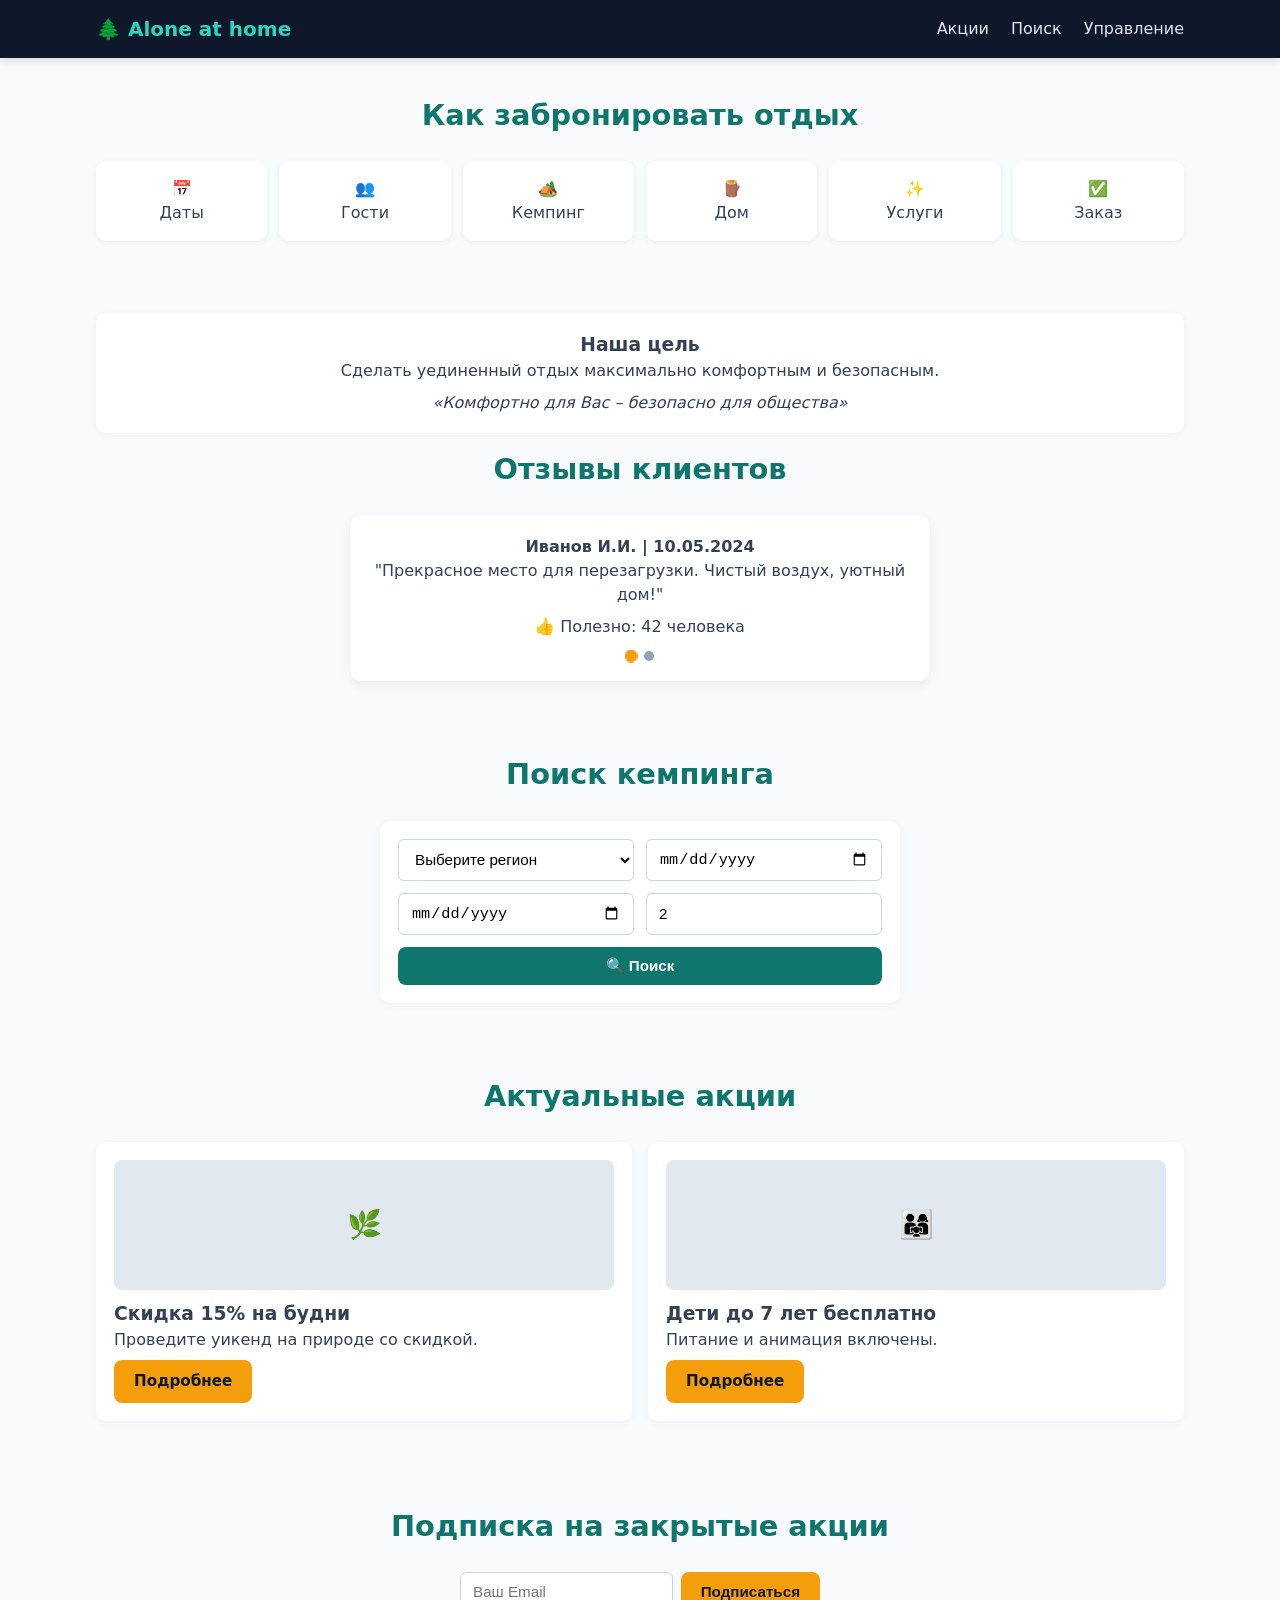
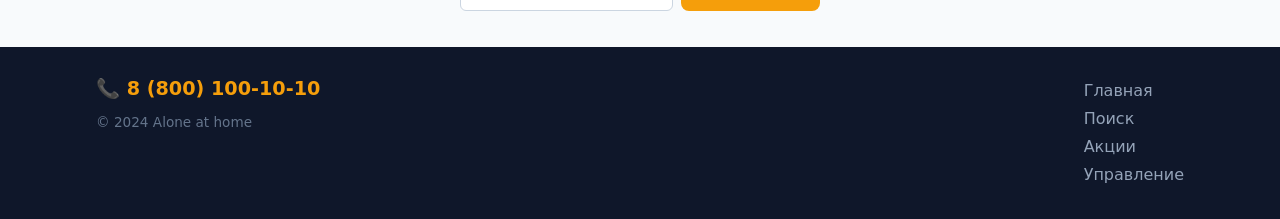
<file: index.html>
<!DOCTYPE html>
<html lang="ru">
<head>
  <meta charset="UTF-8">
  <meta name="viewport" content="width=device-width, initial-scale=1.0">
  <link rel='stylesheet' href='css/style.css'>
  <title>Alone at home | Главная</title>
</head>
<body>

  <header>
    <div class="container head">
      <a href="index.html" class="logo">🌲 Alone at home</a>
      <nav>
        <ul>
          <li><a href="#promo">Акции</a></li>
          <li><a href="#search">Поиск</a></li>
          <li><a href="booking.html">Управление</a></li>
        </ul>
      </nav>
      <div class="burger">
        <span></span><span></span><span></span>
      </div>
    </div>
  </header>

  <main>
    <section>
      <div class="container">
        <h2>Как забронировать отдых</h2>
        <div class="steps">
          <div class="step">📅<br>Даты</div>
          <div class="step">👥<br>Гости</div>
          <div class="step">🏕️<br>Кемпинг</div>
          <div class="step">🪵<br>Дом</div>
          <div class="step">✨<br>Услуги</div>
          <div class="step">✅<br>Заказ</div>
        </div>
      </div>
    </section>

    <section>
      <div class="container">
        <div class="card text-center">
          <h3>Наша цель</h3>
          <p>Сделать уединенный отдых максимально комфортным и безопасным.</p>
          <p style="margin-top: 8px; font-style: italic;">«Комфортно для Вас – безопасно для общества»</p>
        </div>

        <h2 class="mt-15">Отзывы клиентов</h2>
        <div class="slider">
          <div class="slide active">
            <h4>Иванов И.И. | 10.05.2024</h4>
            <p>"Прекрасное место для перезагрузки. Чистый воздух, уютный дом!"</p>
            <p class="mt-8">👍 Полезно: 42 человека</p>
          </div>
          <div class="slide">
            <h4>Петрова А.С. | 02.05.2024</h4>
            <p>"Брали с родителями. Медицинское сопровождение очень помогло."</p>
            <p class="mt-8">👍 Полезно: 38 человек</p>
          </div>
          <div class="dots">
            <span class="dot active"></span>
            <span class="dot"></span>
          </div>
        </div>
      </div>
    </section>

    <section id="search">
      <div class="container">
        <h2>Поиск кемпинга</h2>
        <div class="card search-wrap">
          <form action="search.html">
            <div class="grid">
              <select name="region" required>
                <option value="">Выберите регион</option>
                <option>Чувашская Республика</option>
                <option>Республика Татарстан</option>
                <option>Московская область</option>
              </select>
              <input type="date" name="checkin" required>
              <input type="date" name="checkout" required>
              <input type="number" name="guests" min="1" max="5" value="2" required>
            </div>
            <button type="submit" class="btn btn-green w-100">🔍 Поиск</button>
          </form>
        </div>
      </div>
    </section>

    <section id="promo">
      <div class="container">
        <h2>Актуальные акции</h2>
        <div class="promos">
          <div class="card">
            <div class="promo-img">🌿</div>
            <h3>Скидка 15% на будни</h3>
            <p>Проведите уикенд на природе со скидкой.</p>
            <a href="#" class="btn btn-orange mt-8">Подробнее</a>
          </div>
          <div class="card">
            <div class="promo-img">👨‍👩‍👧</div>
            <h3>Дети до 7 лет бесплатно</h3>
            <p>Питание и анимация включены.</p>
            <a href="#" class="btn btn-orange mt-8">Подробнее</a>
          </div>
        </div>
      </div>
    </section>

    <section>
      <div class="container text-center">
        <h2>Подписка на закрытые акции</h2>
        <form class="sub-form mt-15">
          <input type="email" placeholder="Ваш Email" required>
          <button type="submit" class="btn btn-orange">Подписаться</button>
        </form>
      </div>
    </section>
  </main>

  <footer>
    <div class="container foot">
      <div>
        <div class="phone">📞 8 (800) 100-10-10</div>
        <p class="footer-copy">© 2024 Alone at home</p>
      </div>
      <div class="foot-links">
        <a href="index.html">Главная</a>
        <a href="#search">Поиск</a>
        <a href="#promo">Акции</a>
        <a href="booking.html">Управление</a>
      </div>
    </div>
  </footer>

  <script src="js/script.js"></script>
</body>
</html>
</file>
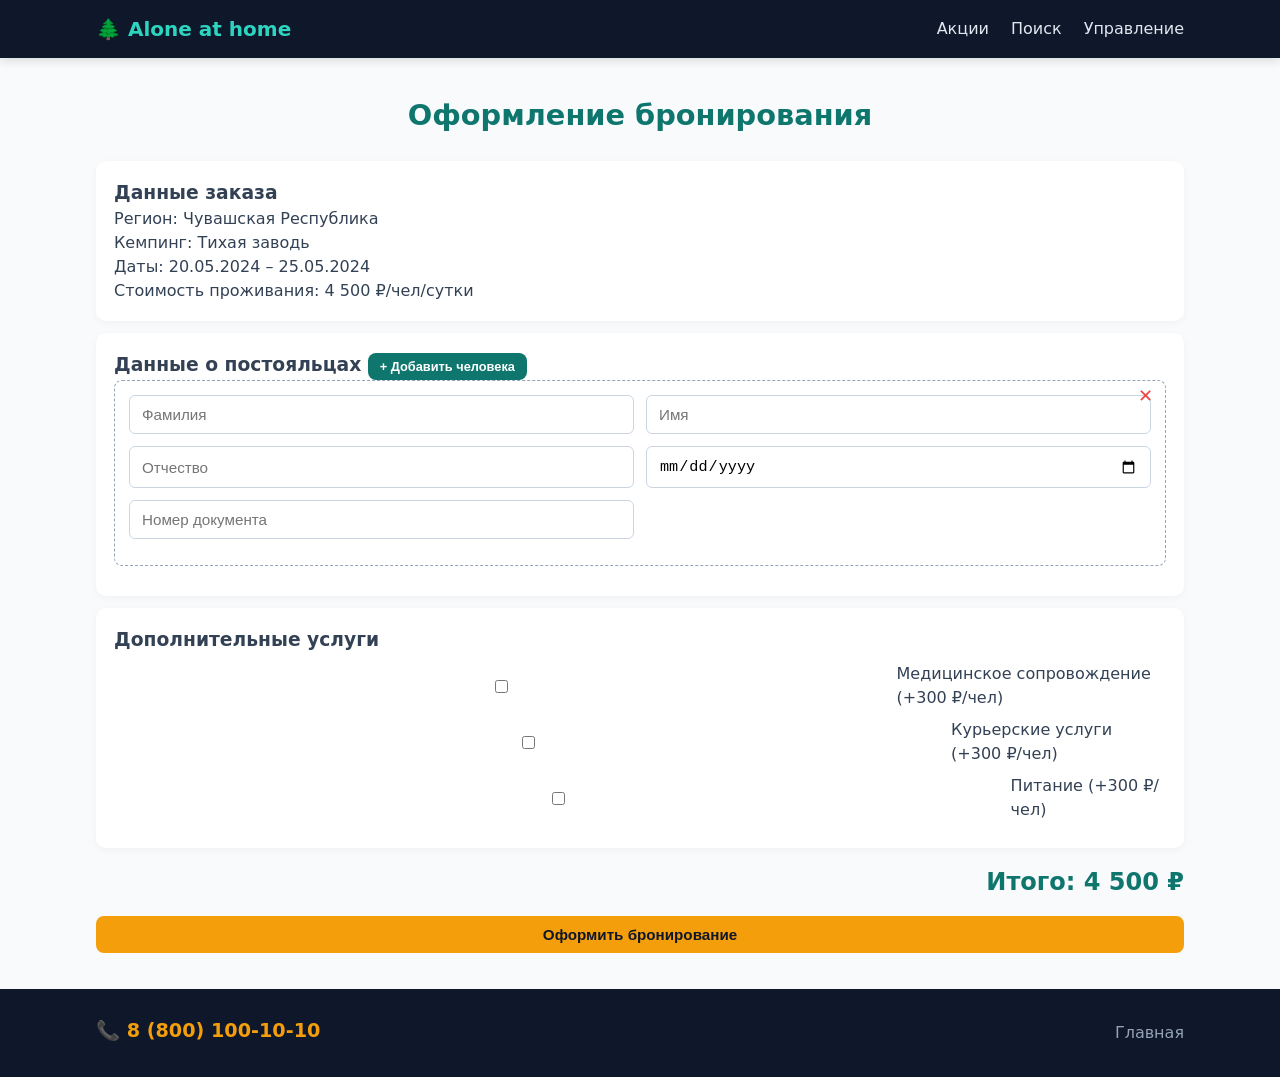
<file: booking.html>
<!DOCTYPE html>
<html lang="ru">
<head>
  <meta charset="UTF-8">
  <meta name="viewport" content="width=device-width, initial-scale=1.0">
  <title>Бронирование | Alone at home</title>
  <link rel='stylesheet' href='css/style.css'>
</head>
<body>
  <header>
    <div class="container head">
      <a href="index.html" class="logo">🌲 Alone at home</a>
      <nav>
        <ul>
          <li><a href="index.html#promo">Акции</a></li>
          <li><a href="index.html#search">Поиск</a></li>
          <li><a href="booking.html">Управление</a></li>
        </ul>
      </nav>
      <div class="burger"><span></span><span></span><span></span></div>
    </div>
  </header>

  <main>
    <section>
      <div class="container">
        <h2>Оформление бронирования</h2>
        
        <div class="card">
          <h3>Данные заказа</h3>
          <p>Регион: Чувашская Республика</p>
          <p>Кемпинг: Тихая заводь</p>
          <p>Даты: 20.05.2024 – 25.05.2024</p>
          <p>Стоимость проживания: 4 500 ₽/чел/сутки</p>
        </div>

        <div class="card">
          <h3>
            Данные о постояльцах 
            <button id="addGuest" class="btn btn-green btn-sm">+ Добавить человека</button>
          </h3>
          <div id="guestsList">
            <div class="guest-block">
              <span class="remove-guest">✕</span>
              <div class="grid">
                <input type="text" placeholder="Фамилия" required>
                <input type="text" placeholder="Имя" required>
                <input type="text" placeholder="Отчество">
                <input type="date" required>
                <input type="text" placeholder="Номер документа" required>
              </div>
            </div>
          </div>
        </div>

        <div class="card">
          <h3>Дополнительные услуги</h3>
          <div class="services-list">
            <label><input type="checkbox" class="srv-check"> Медицинское сопровождение (+300 ₽/чел)</label>
            <label><input type="checkbox" class="srv-check"> Курьерские услуги (+300 ₽/чел)</label>
            <label><input type="checkbox" class="srv-check"> Питание (+300 ₽/чел)</label>
          </div>
        </div>

        <div class="total-price">Итого: <span id="totalCost">4 500 ₽</span></div>
        <button class="btn btn-orange w-100">Оформить бронирование</button>
      </div>
    </section>
  </main>

  <footer>
    <div class="container foot">
      <div class="phone">📞 8 (800) 100-10-10</div>
      <div class="foot-links"><a href="index.html">Главная</a></div>
    </div>
  </footer>
  <script src="js/script.js"></script>
</body>
</html>
</file>
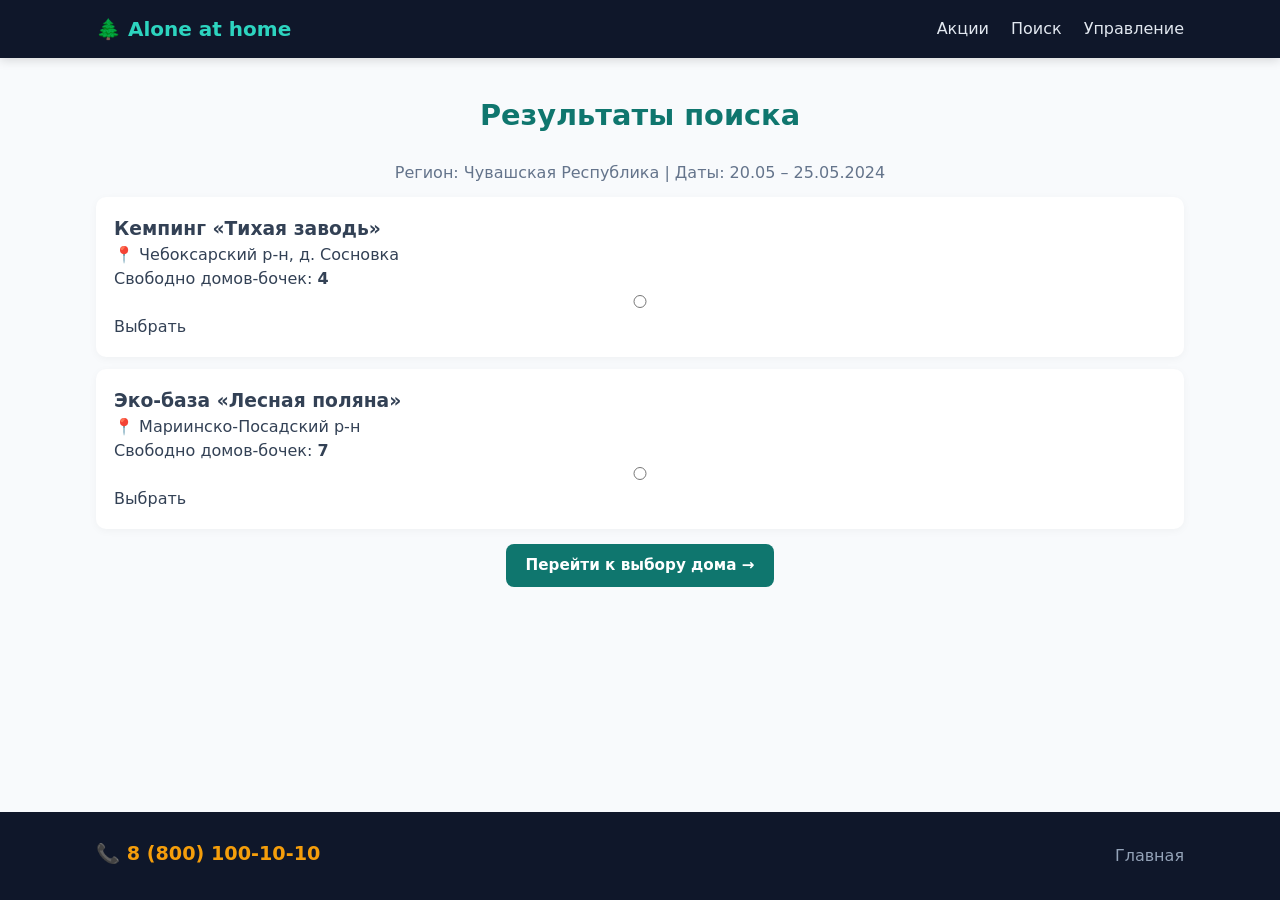
<file: search.html>
<!DOCTYPE html>
<html lang="ru">
<head>
  <meta charset="UTF-8">
  <meta name="viewport" content="width=device-width, initial-scale=1.0">
  <title>Поиск | Alone at home</title>
  <link rel='stylesheet' href='css/style.css'>
</head>
<body>
  <header>
    <div class="container head">
      <a href="index.html" class="logo">🌲 Alone at home</a>
      <nav>
        <ul>
          <li><a href="index.html#promo">Акции</a></li>
          <li><a href="index.html#search">Поиск</a></li>
          <li><a href="booking.html">Управление</a></li>
        </ul>
      </nav>
      <div class="burger"><span></span><span></span><span></span></div>
    </div>
  </header>

  <main>
    <section>
      <div class="container">
        <h2>Результаты поиска</h2>
        <p class="hint">Регион: Чувашская Республика | Даты: 20.05 – 25.05.2024</p>
        
        <div class="card">
          <div>
            <h3>Кемпинг «Тихая заводь»</h3>
            <p>📍 Чебоксарский р-н, д. Сосновка</p>
            <p>Свободно домов-бочек: <b>4</b></p>
          </div>
          <label><input type="radio" name="camp" value="1"> Выбрать</label>
        </div>

        <div class="card">
          <div>
            <h3>Эко-база «Лесная поляна»</h3>
            <p>📍 Мариинско-Посадский р-н</p>
            <p>Свободно домов-бочек: <b>7</b></p>
          </div>
          <label><input type="radio" name="camp" value="2"> Выбрать</label>
        </div>

        <div class="text-center mt-15">
          <a href="seat.html" class="btn btn-green">Перейти к выбору дома →</a>
        </div>
      </div>
    </section>
  </main>

  <footer>
    <div class="container foot">
      <div class="phone">📞 8 (800) 100-10-10</div>
      <div class="foot-links"><a href="index.html">Главная</a></div>
    </div>
  </footer>
  <script src="js/script.js"></script>
</body>
</html>
</file>
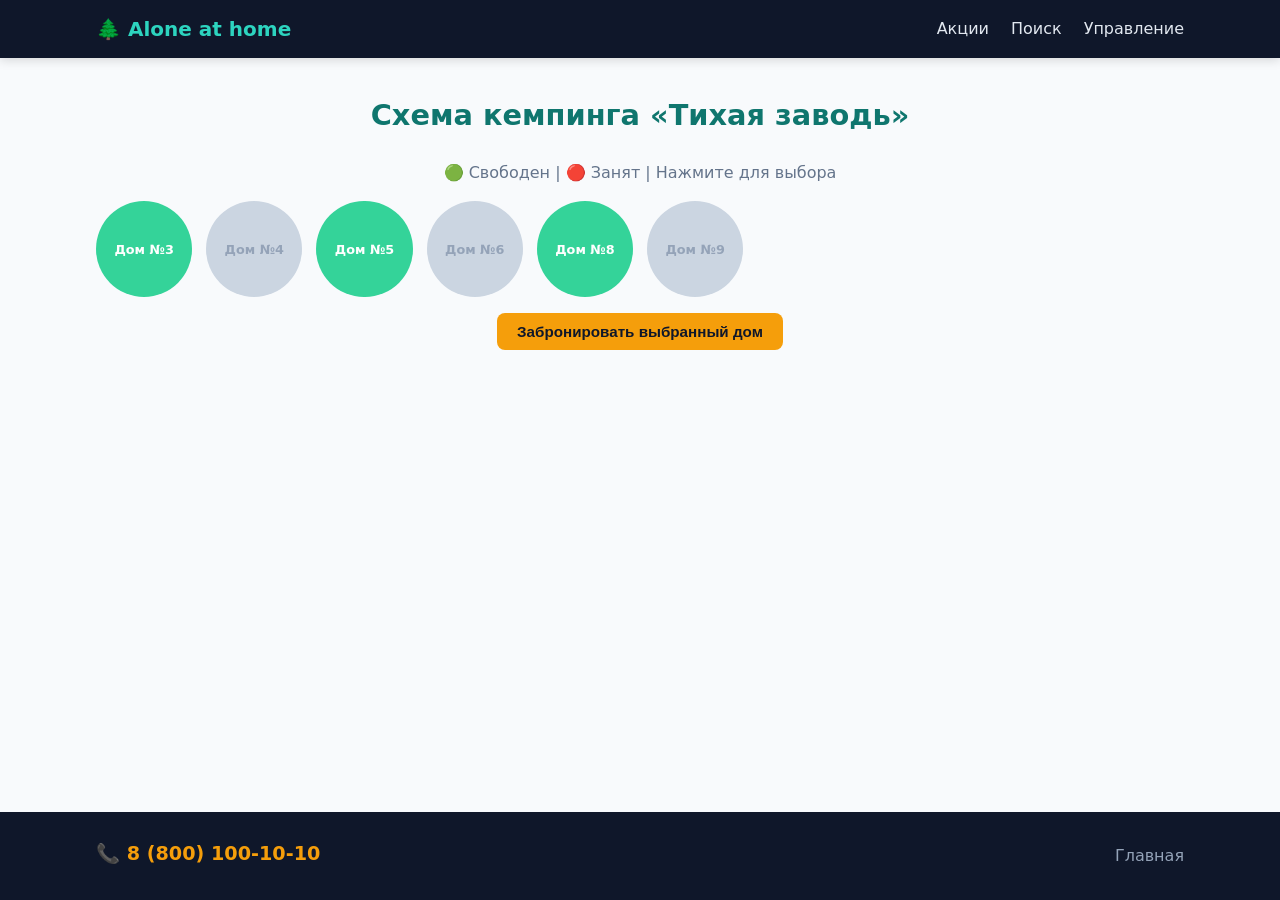
<file: seat.html>
<!DOCTYPE html>
<html lang="ru">
<head>
  <meta charset="UTF-8">
  <meta name="viewport" content="width=device-width, initial-scale=1.0">
  <title>Выбор дома | Alone at home</title>
  <link rel='stylesheet' href='css/style.css'>
</head>
<body>
  <header>
    <div class="container head">
      <a href="index.html" class="logo">🌲 Alone at home</a>
      <nav>
        <ul>
          <li><a href="index.html#promo">Акции</a></li>
          <li><a href="index.html#search">Поиск</a></li>
          <li><a href="booking.html">Управление</a></li>
        </ul>
      </nav>
      <div class="burger"><span></span><span></span><span></span></div>
    </div>
  </header>

  <main>
    <section>
      <div class="container">
        <h2>Схема кемпинга «Тихая заводь»</h2>
        <p class="hint">🟢 Свободен | 🔴 Занят | Нажмите для выбора</p>
        
        <div class="map">
          <div class="barrel free">Дом №3</div>
          <div class="barrel busy">Дом №4</div>
          <div class="barrel free">Дом №5</div>
          <div class="barrel busy">Дом №6</div>
          <div class="barrel free">Дом №8</div>
          <div class="barrel busy">Дом №9</div>
        </div>

        <div class="text-center">
          <button id="openModal" class="btn btn-orange">Забронировать выбранный дом</button>
        </div>
      </div>
    </section>
  </main>

  <!-- Модальное окно -->
  <div id="bookingModal" class="modal">
    <div class="modal-box">
      <span class="modal-close">&times;</span>
      <h3>Информация о доме (из booking.txt)</h3>
      <p id="modalInfo" class="modal-info"></p>
      <button id="agreeBtn" class="btn btn-green w-100">Согласен, перейти к оформлению</button>
    </div>
  </div>

  <footer>
    <div class="container foot">
      <div class="phone">📞 8 (800) 100-10-10</div>
      <div class="foot-links"><a href="index.html">Главная</a></div>
    </div>
  </footer>
  <script src="js/script.js"></script>
</body>
</html>
</file>
<file: css/style.css>
/* ========================
   1. СБРОС И БАЗА
   ======================== */
*, *::before, *::after {
  box-sizing: border-box;
  margin: 0;
  padding: 0;
}

html {
  font-size: 16px;
  scroll-behavior: smooth;
}

body {
  font-family: system-ui, -apple-system, "Segoe UI", Roboto, sans-serif;
  background: #f8fafc;
  color: #334155;
  line-height: 1.5;
  min-height: 100vh;
  display: flex;
  flex-direction: column;
}

main { flex: 1; }

a { text-decoration: none; color: inherit; }
ul { list-style: none; }
img { max-width: 100%; display: block; }

/* ========================
   2. КОНТЕЙНЕР И СЕКЦИИ
   ======================== */
.container {
  width: 100%;
  max-width: 1120px;
  margin: 0 auto;
  padding: 0 16px;
}

section {
  padding: 36px 0;
}

h2 {
  text-align: center;
  font-size: 1.8rem;
  margin-bottom: 24px;
  color: #0f766e;
}

/* ========================
   3. ШАПКА И НАВИГАЦИЯ
   ======================== */
header {
  background: #0f172a;
  color: #fff;
  padding: 14px 0;
  position: sticky;
  top: 0;
  z-index: 100;
  box-shadow: 0 2px 10px rgba(0,0,0,0.15);
}

.head {
  display: flex;
  justify-content: space-between;
  align-items: center;
}

.logo {
  font-size: 1.25rem;
  font-weight: 700;
  color: #2dd4bf;
}

nav ul {
  display: flex;
  gap: 22px;
}

nav a {
  color: #e2e8f0;
  font-weight: 500;
  transition: color 0.2s;
}

nav a:hover { color: #2dd4bf; }

.burger {
  display: none;
  flex-direction: column;
  gap: 4px;
  cursor: pointer;
  padding: 4px;
}

.burger span {
  display: block;
  width: 24px;
  height: 3px;
  background: #fff;
  border-radius: 2px;
  transition: 0.3s;
}

/* ========================
   4. КНОПКИ И ФОРМЫ
   ======================== */
.btn {
  display: inline-flex;
  align-items: center;
  justify-content: center;
  padding: 10px 20px;
  border: none;
  border-radius: 8px;
  cursor: pointer;
  color: #fff;
  font-size: 0.95rem;
  font-weight: 600;
  transition: background 0.2s, transform 0.1s;
}

.btn:hover { filter: brightness(1.1); }
.btn:active { transform: scale(0.98); }

.btn-green { background: #0f766e; }
.btn-orange { background: #f59e0b; color: #0f172a; }

input, select {
  width: 100%;
  padding: 10px 12px;
  border: 1px solid #cbd5e1;
  border-radius: 6px;
  font-size: 0.95rem;
  background: #fff;
  transition: border-color 0.2s, box-shadow 0.2s;
}

input:focus, select:focus {
  outline: none;
  border-color: #0f766e;
  box-shadow: 0 0 0 3px rgba(15,118,110,0.15);
}

.grid {
  display: grid;
  grid-template-columns: 1fr 1fr;
  gap: 12px;
  margin-bottom: 12px;
}

/* ========================
   5. КОМПОНЕНТЫ
   ======================== */
.card {
  background: #fff;
  padding: 18px;
  border-radius: 10px;
  box-shadow: 0 2px 8px rgba(0,0,0,0.04);
  margin-bottom: 12px;
}

.steps {
  display: flex;
  flex-wrap: wrap;
  gap: 12px;
  justify-content: center;
}

.step {
  background: #fff;
  padding: 16px 12px;
  border-radius: 10px;
  text-align: center;
  flex: 1 1 110px;
  box-shadow: 0 2px 6px rgba(0,0,0,0.05);
  opacity: 0;
  transform: translateY(15px);
  animation: fadeUp 0.5s ease forwards;
}

.step:nth-child(1) { animation-delay: 0.1s; }
.step:nth-child(2) { animation-delay: 0.2s; }
.step:nth-child(3) { animation-delay: 0.3s; }
.step:nth-child(4) { animation-delay: 0.4s; }
.step:nth-child(5) { animation-delay: 0.5s; }
.step:nth-child(6) { animation-delay: 0.6s; }

@keyframes fadeUp {
  to { opacity: 1; transform: translateY(0); }
}

/* Слайдер */
.slider {
  max-width: 580px;
  margin: 0 auto;
  background: #fff;
  padding: 20px;
  border-radius: 12px;
  text-align: center;
  box-shadow: 0 4px 12px rgba(0,0,0,0.06);
}

.slide { display: none; }
.slide.active { display: block; animation: slideIn 0.3s ease; }

@keyframes slideIn { from { opacity: 0; } to { opacity: 1; } }

.dots {
  display: flex;
  justify-content: center;
  gap: 8px;
  margin-top: 12px;
}

.dot {
  width: 10px; height: 10px;
  background: #94a3b8;
  border-radius: 50%;
  cursor: pointer;
  transition: 0.2s;
}

.dot.active { background: #f59e0b; transform: scale(1.3); }

/* Акции */
.promos {
  display: grid;
  grid-template-columns: repeat(auto-fit, minmax(230px, 1fr));
  gap: 16px;
}

.promo-img {
  height: 130px;
  background: #e2e8f0;
  border-radius: 8px;
  margin-bottom: 10px;
  display: flex;
  align-items: center;
  justify-content: center;
  color: #64748b;
  font-size: 28px;
}

/* Карта домов */
.map {
  display: grid;
  grid-template-columns: repeat(auto-fill, minmax(90px, 1fr));
  gap: 14px;
  margin: 16px 0;
}

.barrel {
  aspect-ratio: 1;
  border-radius: 50%;
  display: flex;
  align-items: center;
  justify-content: center;
  font-weight: 700;
  cursor: pointer;
  text-align: center;
  font-size: 0.8rem;
  transition: 0.2s;
  border: 2px solid transparent;
}

.barrel.free { background: #34d399; color: #fff; }
.barrel.busy { background: #cbd5e1; color: #94a3b8; cursor: not-allowed; }
.barrel.selected { border-color: #f59e0b; transform: scale(1.12); box-shadow: 0 0 10px rgba(245,158,11,0.4); }

/* Модалка */
.modal {
  position: fixed;
  top: 0; left: 0;
  width: 100%; height: 100%;
  background: rgba(15,23,42,0.6);
  display: none;
  align-items: center;
  justify-content: center;
  z-index: 200;
  padding: 20px;
}

.modal-box {
  background: #fff;
  padding: 24px;
  border-radius: 12px;
  text-align: center;
  max-width: 420px;
  width: 100%;
  position: relative;
  box-shadow: 0 10px 25px rgba(0,0,0,0.2);
}

.modal-close {
  position: absolute;
  top: 10px; right: 14px;
  font-size: 22px;
  cursor: pointer;
  color: #64748b;
  line-height: 1;
}

.modal-info {
  margin: 14px 0;
  font-style: italic;
  color: #475569;
  line-height: 1.6;
}

/* Бронирование */
.guest-block {
  background: #fff;
  padding: 14px;
  margin-bottom: 12px;
  border: 1px dashed #94a3b8;
  border-radius: 8px;
  position: relative;
}

.remove-guest {
  position: absolute;
  top: 6px; right: 12px;
  color: #ef4444;
  cursor: pointer;
  font-weight: bold;
  font-size: 18px;
  line-height: 1;
}

.services-list label {
  display: flex;
  align-items: center;
  gap: 8px;
  margin: 8px 0;
  cursor: pointer;
}

.total-price {
  font-size: 1.5rem;
  font-weight: 700;
  text-align: right;
  margin: 16px 0;
  color: #0f766e;
}

/* Подвал */
footer {
  background: #0f172a;
  color: #cbd5e1;
  padding: 28px 0;
  margin-top: auto;
}

.foot {
  display: flex;
  flex-wrap: wrap;
  justify-content: space-between;
  gap: 24px;
  align-items: flex-start;
}

.phone {
  font-size: 1.2rem;
  color: #f59e0b;
  font-weight: 600;
}

.foot-links a {
  display: block;
  margin: 4px 0;
  color: #94a3b8;
  transition: 0.2s;
}

.foot-links a:hover { color: #fff; }

/* ========================
   6. УТИЛИТЫ
   ======================== */
.text-center { text-align: center; }
.w-100 { width: 100%; }
.mt-8 { margin-top: 8px; }
.mt-15 { margin-top: 15px; }
.search-wrap { max-width: 520px; margin: 0 auto; }
.sub-form { max-width: 360px; margin: 0 auto; display: flex; gap: 8px; }
.sub-form input { flex: 1; }
.hint { text-align: center; margin-bottom: 12px; color: #64748b; }
.btn-sm { padding: 6px 12px; font-size: 0.8rem; }
.footer-copy { margin-top: 8px; color: #64748b; font-size: 0.85rem; }

/* ========================
   7. АДАПТИВ (МОБИЛЬНЫЕ)
   ======================== */
@media (max-width: 768px) {
  .burger { display: flex; }
  
  nav ul {
    position: fixed;
    top: 0; right: -100%;
    width: 85%; max-width: 320px;
    height: 100vh;
    background: #0f172a;
    flex-direction: column;
    padding: 80px 24px 24px;
    transition: right 0.3s ease;
    z-index: 99;
    box-shadow: -4px 0 12px rgba(0,0,0,0.2);
  }
  
  nav ul.open { right: 0; }
  
  .grid { grid-template-columns: 1fr; }
  
  h2 { font-size: 1.5rem; }
  
  .foot { flex-direction: column; gap: 16px; }
}
</file>
